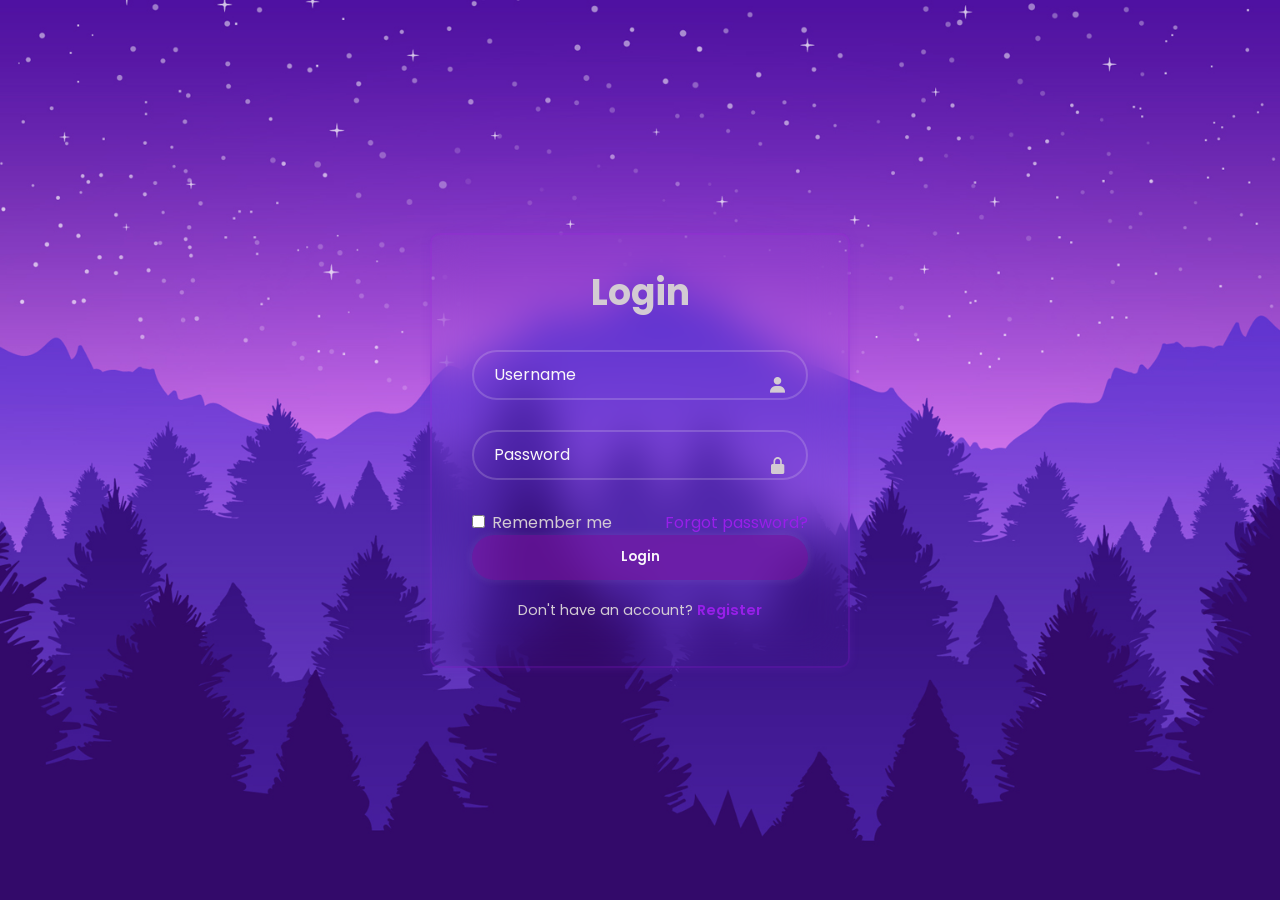
<file: index.html>
<!DOCTYPE html>
<html lang="en">
<head>
    <meta charset="UTF-8">
    <meta name="viewport" content="width=device-width, initial-scale=1.0">
    <title>Form</title>
    <link rel="stylesheet" href="/style.css">
    <link href='https://unpkg.com/boxicons@2.1.4/css/
boxicons.min.css' rel='stylesheet'>
</head>
<body>
  <div class="wrapper">
    <form action="">
        <h1>Login</h1>
        <div class="input-box">
            <input type="text" placeholder="Username" required>
            <i class='bx bxs-user'></i>
        </div>
        <div class="input-box">
            <input type="password" placeholder="Password" required>
            <i class='bx bxs-lock-alt'></i>
        </div>

        <div class="remember-forgot">
            <label><input type="checkbox"> Remember me</label>
            <a href="#">Forgot password?</a>
        </div>

        <button type="submit" class="btn">Login</button>

        <div class="register-link">
            <p>Don't have an account? <a href="#">Register</a></p>
        </div>
    </form>
</div>
    
</body>
</html>
</file>
<file: style.css>
@import url("https://fonts.googleapis.com/css2?family=Poppins:wght@300;400;500;600;700;800;900&display=swap");

*{ margin: 0;
   padding: 0; 
   box-sizing: border-box;
   font-family: "Poppins" , sans-serif;
}
 body {
display: flex;
justify-content: center;
align-items: center;
min-height: 100vh;
background: url(img.jpg);
background-size: cover;
background-position: center;
 }
 
 .wrapper {
width: 420px;
background:transparent;
border: 2px solid rgba(161, 27, 223, 0.2);
backdrop-filter: blur(20px);
box-shadow: 0 0 10px rgba(120, 40, 211, 0.2);
color: #d3cbd3;
border-radius: 10px;
padding: 30px 40px ;
 }

 .wrapper h1{
font-size: 36px;
text-align: center;
 }

 .wrapper .input-box{
    position: relative;
width: 100%;
height: 50px;
margin: 30px 0;
 }

 .input-box input  {
width:100% ;
height: 100%;
background: transparent;
border: none;
outline: none;
border: 2px solid rgba(238, 230, 241, 0.2);
border-radius: 40px;
font-size: 16px;
color: #f2e8f8;
padding: 20px 45px 20px 20px;
 }

 .input-box input::placeholder {
    color: #faf6fa;
 }


    .input-box i {
    position: absolute;
    right: 20px;
    top: 50%;
    transform: 20px;
    font-size: 20px;
    }
.wrapper .remember-forgot {
    display: flex;
    justify-content: space-between;
    font: size 14.5px;;
    margin: -15px 0 px;
}
 .remember-forgot label input {
    accent-color: #c6c2c7;
    margin-right: 3px;
 }
.remember-forgot a {
    color: #981fe9;
text-decoration: none;
}
.remember-forgot a :hover{
    text-decoration: underline;
}
.wrapper .btn {
    width: 100%;
    height: 45px;
    background: #8215a381;
    border: none;
    outline: none;
    border-radius: 40px;
    box-shadow: 0 0 10px rgba(246, 243, 248, 0.1) ;
    cursor: pointer;
    color: #f9f6fa;
    font-weight: 600;
}
.wrapper .register-link {
    font-size: 14.5px;
    text-align: center;
    margin: 20px 0 15px;   
}
.register-link p a {
    color: #981fe9;
    text-decoration: none;
    font-weight: 600;
}
.register-link p a :hover {
    text-decoration: underline;

}
</file>
<file: login/css/style.css>
@import url("https://fonts.googleapis.com/css2?family=Poppins:wght@300;400;500;600;700;800;900&display=swap");

*{ margin: 0;
   padding: 0; 
   box-sizing: border-box;
   font-family: "Poppins" , sans-serif;
}
 body {
display: flex;
justify-content: center;
align-items: center;
min-height: 100vh;
background: url(../img.jpg);
background-size: cover;
background-position: center;
 }
 
 .wrapper {
width: 420px;
background:transparent;
border: 2px solid rgba(161, 27, 223, 0.2);
backdrop-filter: blur(20px);
box-shadow: 0 0 10px rgba(120, 40, 211, 0.2);
color: #d3cbd3;
border-radius: 10px;
padding: 30px 40px ;
 }

 .wrapper h1{
font-size: 36px;
text-align: center;
 }

 .wrapper .input-box{
    position: relative;
width: 100%;
height: 50px;
margin: 30px 0;
 }

 .input-box input  {
width:100% ;
height: 100%;
background: transparent;
border: none;
outline: none;
border: 2px solid rgba(238, 230, 241, 0.2);
border-radius: 40px;
font-size: 16px;
color: #f2e8f8;
padding: 20px 45px 20px 20px;
 }

 .input-box input::placeholder {
    color: #faf6fa;
 }


    .input-box i {
    position: absolute;
    right: 20px;
    top: 50%;
    transform: 20px;
    font-size: 20px;
    }
.wrapper .remember-forgot {
    display: flex;
    justify-content: space-between;
    font: size 14.5px;;
    margin: -15px 0 px;
}
 .remember-forgot label input {
    accent-color: #c6c2c7;
    margin-right: 3px;
 }
.remember-forgot a {
    color: #981fe9;
text-decoration: none;
}
.remember-forgot a :hover{
    text-decoration: underline;
}
.wrapper .btn {
    width: 100%;
    height: 45px;
    background: #8215a381;
    border: none;
    outline: none;
    border-radius: 40px;
    box-shadow: 0 0 10px rgba(246, 243, 248, 0.1) ;
    cursor: pointer;
    color: #f9f6fa;
    font-weight: 600;
}
.wrapper .register-link {
    font-size: 14.5px;
    text-align: center;
    margin: 20px 0 15px;   
}
.register-link p a {
    color: #981fe9;
    text-decoration: none;
    font-weight: 600;
}
.register-link p a :hover {
    text-decoration: underline;

}
</file>
